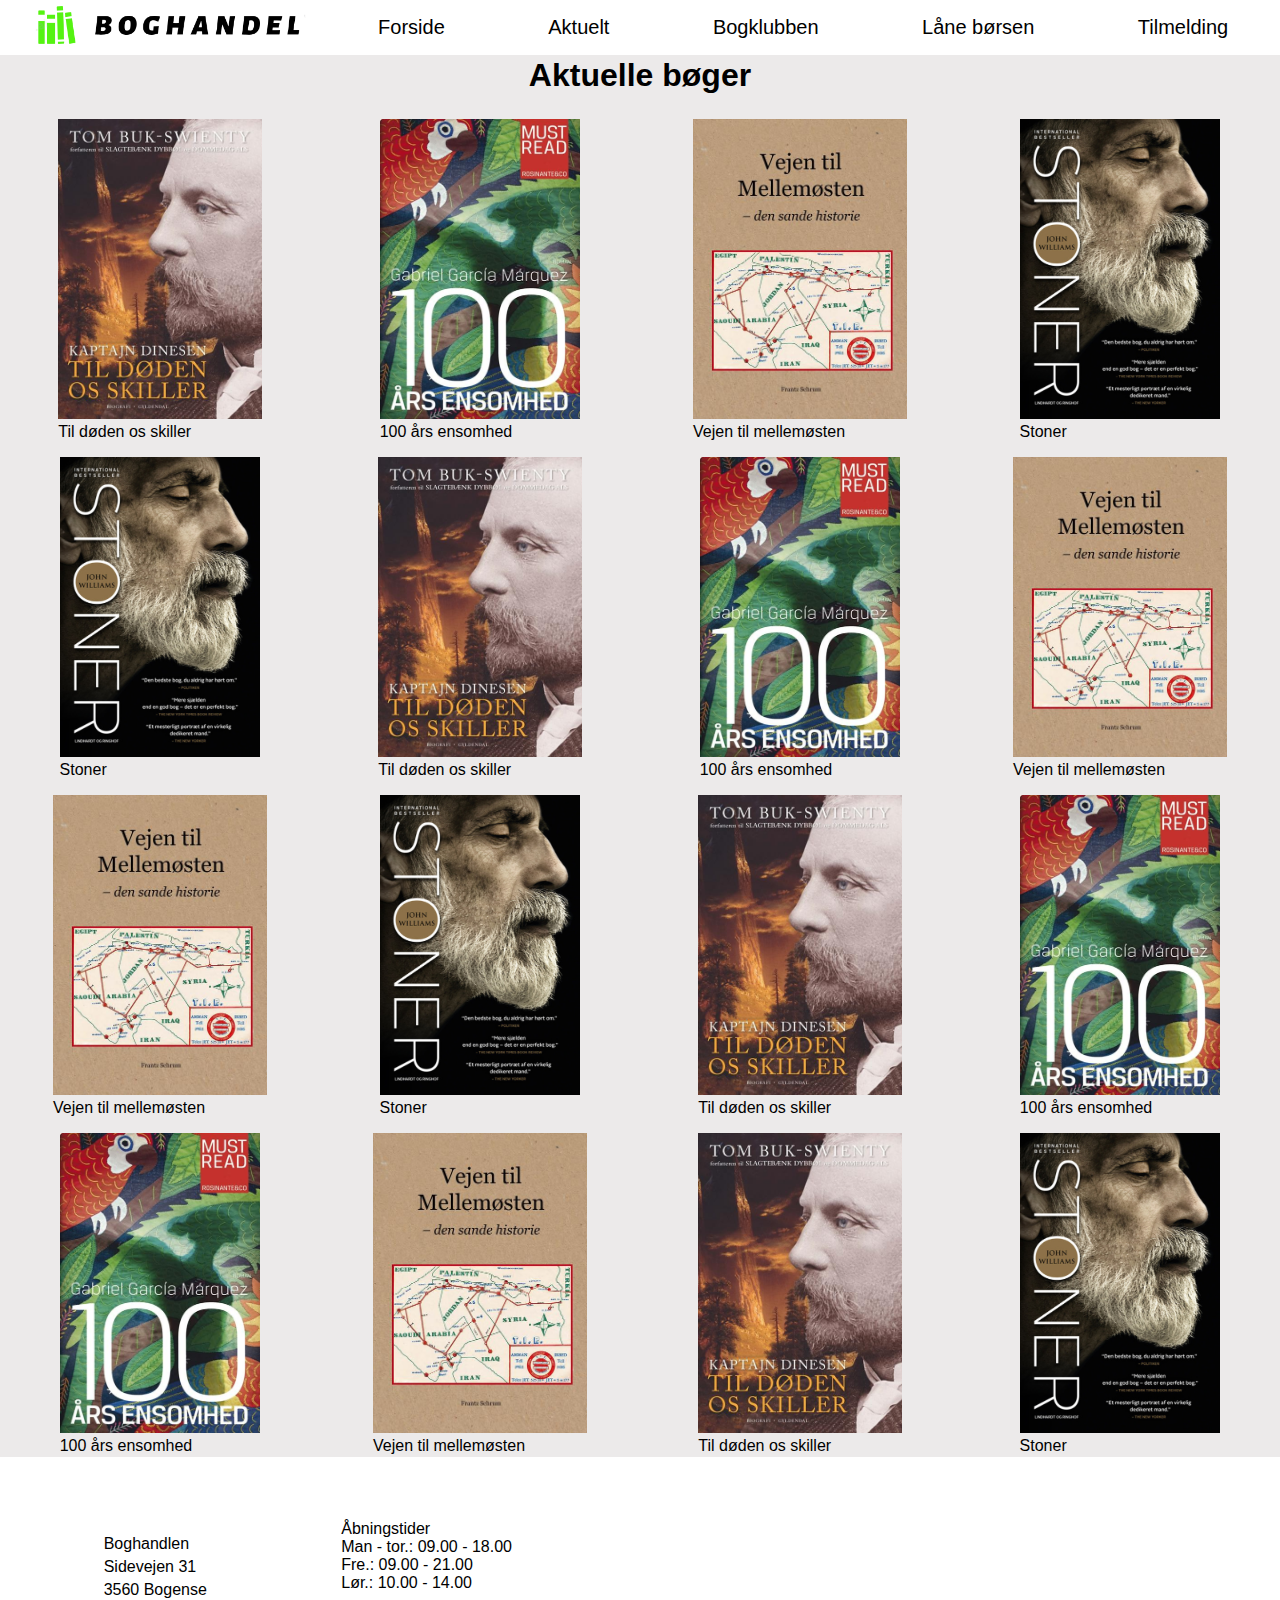
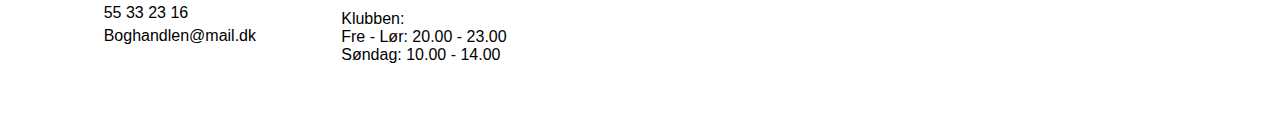
<file: aktuelt.html>
<!DOCTYPE html>
<html lang="da">
<head>
    <meta charset="UTF-8">
    <meta name="viewport" content="width=device-width, initial-scale=1.0">
    <link rel="stylesheet" href="Content/css/aktuelt.css">
    <link rel="stylesheet" href="Content/css/main.css">
    <title>Boghandlen</title>
</head>
<body>
    <!-- Menu med ul li ul li -->
    <nav>
        <input type="checkbox" id="checkbox1" />
  <label for="checkbox1">
<ul class="menu demo">
  <a href="/index.html"> <img id="logo-boghandel" src="/logo.png" alt="logo-boghandel"></a>
  <li><a href="/index.html">Forside</a></li>
  <li><a href="/aktuelt.html">Aktuelt</a></li>  
  <!-- dropdown menu med ul li -->
  <li><a href="/bogklubben.html">Bogklubben</a>
  <ul>
    <li><a href="#">Nyheder</a> </li>
    <li><a href="#">Arrangementer</a></li>
    <li><a href="/maanedens-bog.html">Månedens bog</a></li>
   <li><a href="#">Bog tips</a></li>
  </ul>
  </li> 
  </div>  
  </div>
  <li><a href="/laane-boersen.html">Låne børsen</a></li>  
  <li id="tilmelding"><a href="/tilmelding.html">Tilmelding</a></li>
</ul>
  <span class="toggle">☰</span>
  </label>
    </nav>
    <!-- Aktuelle bøger der er i boghandlen -->
    <h1 id="books-aktuel">Aktuelle bøger</h1>
    <!-- Alle er sat med figure og figcaption, så teksten kan være lige under billedet -->
    <main>
        <div class="container-books">
            <figure class="rowOne">
                <img id="book-new01" src="img/Book_New_01.jpg" alt="">
                <figcaption>Til døden os skiller</figcaption>
            </figure>
            <figure class="rowOne">
                <img id="book-new02" src="/img/Book_New_02.jpg" alt="">
                <figcaption>100 års ensomhed</figcaption>
            </figure>
            <figure class="rowOne">
                <img id="book-new03" src="/img/Book_New_03.jpg" alt="">
                <figcaption>Vejen til mellemøsten</figcaption>
            </figure>
            <figure class="rowOne">
                <img id="book-new04" src="/img/Book_New_04.jpg" alt="">
                <figcaption>Stoner</figcaption>
            </figure>
            <figure class="rowTwo">
              <img id="book-new04" src="/img/Book_New_04.jpg" alt="">
              <figcaption>Stoner</figcaption>
          </figure>
          <figure class="rowTwo">
            <img id="book-new01" src="img/Book_New_01.jpg" alt="">
            <figcaption>Til døden os skiller</figcaption>
        </figure>
        <figure class="rowTwo">
          <img id="book-new02" src="/img/Book_New_02.jpg" alt="">
          <figcaption>100 års ensomhed</figcaption>
      </figure>
      <figure class="rowTwo">
        <img id="book-new03" src="/img/Book_New_03.jpg" alt="">
        <figcaption>Vejen til mellemøsten</figcaption>
      </figure>
      <figure class="rowThree">
      <img id="book-new03" src="/img/Book_New_03.jpg" alt="">
      <figcaption>Vejen til mellemøsten</figcaption>
      </figure>
      <figure class="rowThree">
    <img id="book-new04" src="/img/Book_New_04.jpg" alt="">
    <figcaption>Stoner</figcaption>
    </figure>
    <figure class="rowThree">
      <img id="book-new01" src="img/Book_New_01.jpg" alt="">
      <figcaption>Til døden os skiller</figcaption>
  </figure>
  <figure class="rowThree">
    <img id="book-new02" src="/img/Book_New_02.jpg" alt="">
    <figcaption>100 års ensomhed</figcaption>
</figure>
<figure class="rowFour">
  <img id="book-new02" src="/img/Book_New_02.jpg" alt="">
  <figcaption>100 års ensomhed</figcaption>
</figure>
<figure class="rowFour">
  <img id="book-new03" src="/img/Book_New_03.jpg" alt="">
  <figcaption>Vejen til mellemøsten</figcaption>
  </figure>
<figure class="rowFour">
  <img id="book-new01" src="img/Book_New_01.jpg" alt="">
  <figcaption>Til døden os skiller</figcaption>
</figure>
<figure class="rowFour">
  <img id="book-new04" src="/img/Book_New_04.jpg" alt="">
  <figcaption>Stoner</figcaption>
</figure>
        </div>
    </main>

   <!-- Footer -->
   <footer class="footer">
    <div class="footadress"><p>Boghandlen</p><p>Sidevejen 31</p><p>3560 Bogense</p>
      <p>55 33 23 16</p><p>Boghandlen@mail.dk</p></div>
      <div class="text-aabningstider">
        Åbningstider<br/>
        Man - tor.:	09.00 - 18.00
        <br>
        Fre.:		09.00 - 21.00
        <br>
        Lør.:		10.00 - 14.00
        <br>
        <br>
        Klubben:
        <br>
        Fre - Lør:	20.00 - 23.00
        <br>
        Søndag:		10.00 - 14.00
      </div>
    <iframe class="frame" src="https://www.google.com/maps/embed?pb=!1m18!1m12!1m3!1d5131.608344408829!2d10.393397675886211!3d55.51325211552781!2m3!1f0!2f0!3f0!3m2!1i1024!2i768!4f13.1!3m3!1m2!1s0x464ce23edea7f155%3A0x9711b8fd7fcdd695!2sBog%20%26%20id%C3%A9%20Otterup!5e0!3m2!1sda!2sdk!4v1597827918911!5m2!1sda!2sdk" width="300" height="200" frameborder="0" style="border:0;" allowfullscreen="" aria-hidden="false" tabindex="0"></iframe>
    
  </footer>
</body>
</html>
</file>
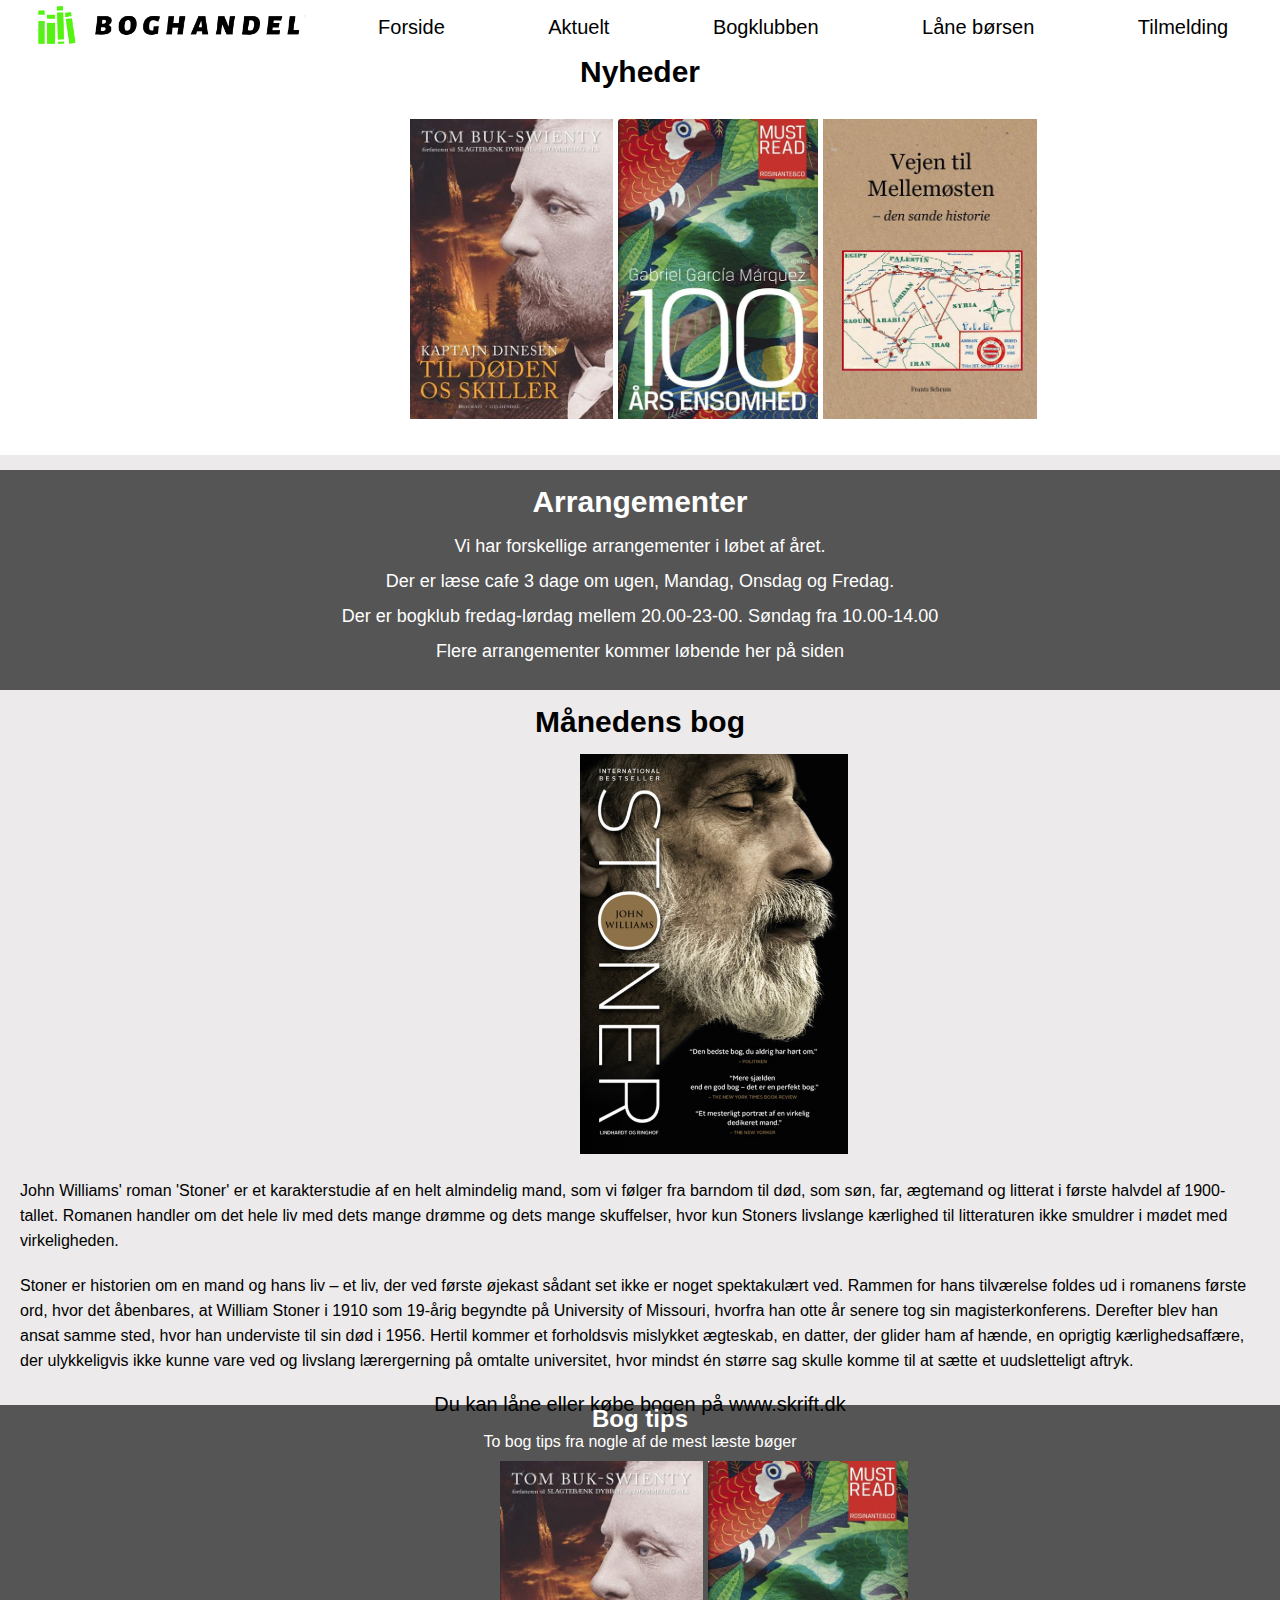
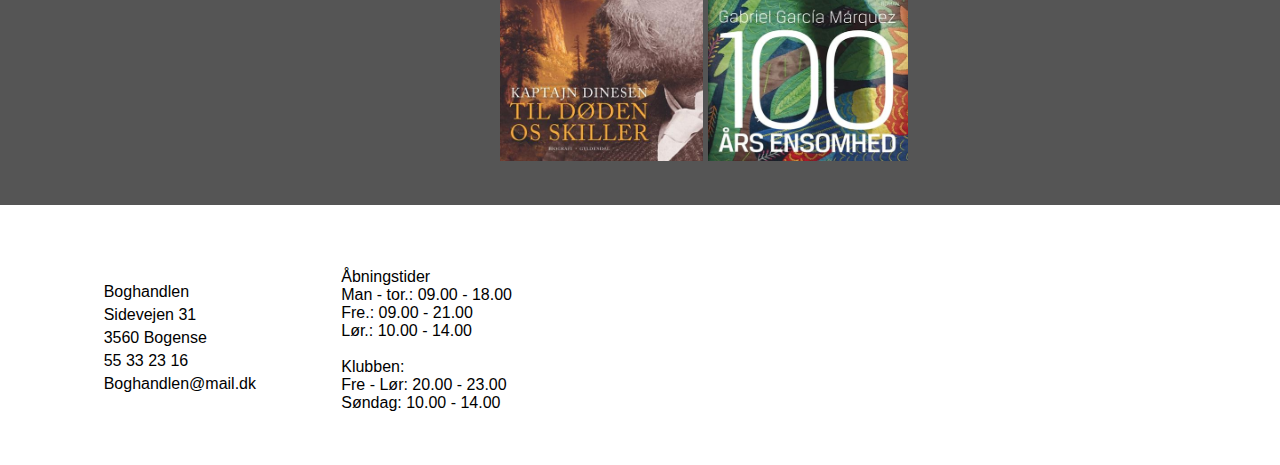
<file: bogklubben.html>
<!DOCTYPE html>
<html lang="da">
<head>
    <meta charset="UTF-8">
    <meta name="viewport" content="width=device-width, initial-scale=1.0">
    <title>Bogklubben</title>
    <link rel="stylesheet" href="Content/css/main.css">
</head>
<body>
  <!-- Menu -->
  <nav>
    <input type="checkbox" id="checkbox1" />
<label for="checkbox1">
<ul class="menu demo">
  <a href="/index.html"> <img id="logo-boghandel" src="/logo.png" alt="logo-boghandel"></a>
<li><a href="/index.html">Forside</a></li>
<li><a href="/aktuelt.html">Aktuelt</a></li>  
<li><a href="/bogklubben.html">Bogklubben</a>
<ul>
<li><a href="#news">Nyheder</a> </li>
<li><a href="#arrangementer-overskrift">Arrangementer</a></li>
<li><a href="#maanedens-bog-overskrift">Månedens bog</a></li>
<li><a href="#bog-tips-overskrift">Bog tips</a></li>
</ul>
</li> 
<li><a href="/laane-boersen.html">Låne børsen</a></li>  
<li id="tilmelding"><a href="/tilmelding.html">Tilmelding</a></li>
</ul>
<span class="toggle">☰</span>
</label>
</nav>

<!-- section med nyheder -->
<section class="nyheder">
  <h1 id="news">Nyheder</h1>
  <div class="img-gallery">
  <img id="book1" src="/img/Book_New_01.jpg" alt="Til døden os skiller">
  <img id="book2" src="/img/Book_New_02.jpg" alt="100 års ensomhed">
  <img id="book3" src="/img/Book_New_03.jpg" alt="Vejen til mellemøsten- den sande historie">
</div>
</section>

<!-- Section med hvilke arrangemnter der er -->
<section class="Arrangementer">
  <h2 id="arrangementer-overskrift">Arrangementer</h2>
    <p id="tekst-arrangementer">Vi har forskellige arrangementer i løbet af året. <br> Der er læse cafe 3 dage om ugen, Mandag, Onsdag og Fredag. <br> Der er bogklub fredag-lørdag mellem 20.00-23-00. Søndag fra 10.00-14.00 <br> Flere arrangementer kommer løbende her på siden</p>
</section>

<!-- Section med maanedens bog -->
<section class="Maanedens-bog">
<h2 id="maanedens-bog-overskrift">Månedens bog</h3>
<img id="stoner-book" src="/img/Book_New_04.jpg" alt="">
<p id="text-stoner">John Williams' roman 'Stoner' er et karakterstudie af en helt almindelig mand, som vi følger fra barndom til død, som søn, far, ægtemand og litterat i første halvdel af 1900-tallet. Romanen handler om det hele liv med dets mange drømme og dets mange skuffelser, hvor kun Stoners livslange kærlighed til litteraturen ikke smuldrer i mødet med virkeligheden.</p>
<p id="stoner-text">Stoner er historien om en mand og hans liv – et liv, der ved første øjekast sådant set ikke er noget spektakulært ved. Rammen for hans tilværelse foldes ud i romanens første ord, hvor det åbenbares, at William Stoner i 1910 som 19-årig begyndte på University of Missouri, hvorfra han otte år senere tog sin magisterkonferens. Derefter blev han ansat samme sted, hvor han underviste til sin død i 1956. Hertil kommer et forholdsvis mislykket ægteskab, en datter, der glider ham af hænde, en oprigtig kærlighedsaffære, der ulykkeligvis ikke kunne vare ved og livslang lærergerning på omtalte universitet, hvor mindst én større sag skulle komme til at sætte et uudsletteligt aftryk.</p>
<p id="text2-book4">Du kan låne eller købe bogen på www.skrift.dk </p>
</section>

<!-- Section med bog-tips -->
<section class="bog-tips">
<h2 id="bog-tips-overskrift">Bog tips</h2>
<p id="tips-text">To bog tips fra nogle af de mest læste bøger</p>
<div class="bog-tips-img">
  <img id="new-01" src="/img/Book_New_01.jpg" alt="">
  <img id="new-02" src="/img/Book_New_02.jpg" alt="">
</div>
</section>
    
<!-- Footer -->
<footer class="footer">
  <div class="footadress"><p>Boghandlen</p><p>Sidevejen 31</p><p>3560 Bogense</p>
    <p>55 33 23 16</p><p>Boghandlen@mail.dk</p></div>
    <div class="text-aabningstider">
      Åbningstider<br/>
      Man - tor.:	09.00 - 18.00
      <br>
      Fre.:		09.00 - 21.00
      <br>
      Lør.:		10.00 - 14.00
      <br>
      <br>
      Klubben:
      <br>
      Fre - Lør:	20.00 - 23.00
      <br>
      Søndag:		10.00 - 14.00
    </div>
  <iframe class="frame" src="https://www.google.com/maps/embed?pb=!1m18!1m12!1m3!1d5131.608344408829!2d10.393397675886211!3d55.51325211552781!2m3!1f0!2f0!3f0!3m2!1i1024!2i768!4f13.1!3m3!1m2!1s0x464ce23edea7f155%3A0x9711b8fd7fcdd695!2sBog%20%26%20id%C3%A9%20Otterup!5e0!3m2!1sda!2sdk!4v1597827918911!5m2!1sda!2sdk" width="300" height="200" frameborder="0" style="border:0;" allowfullscreen="" aria-hidden="false" tabindex="0"></iframe>
  
</footer>
</body>
</html>
</file>
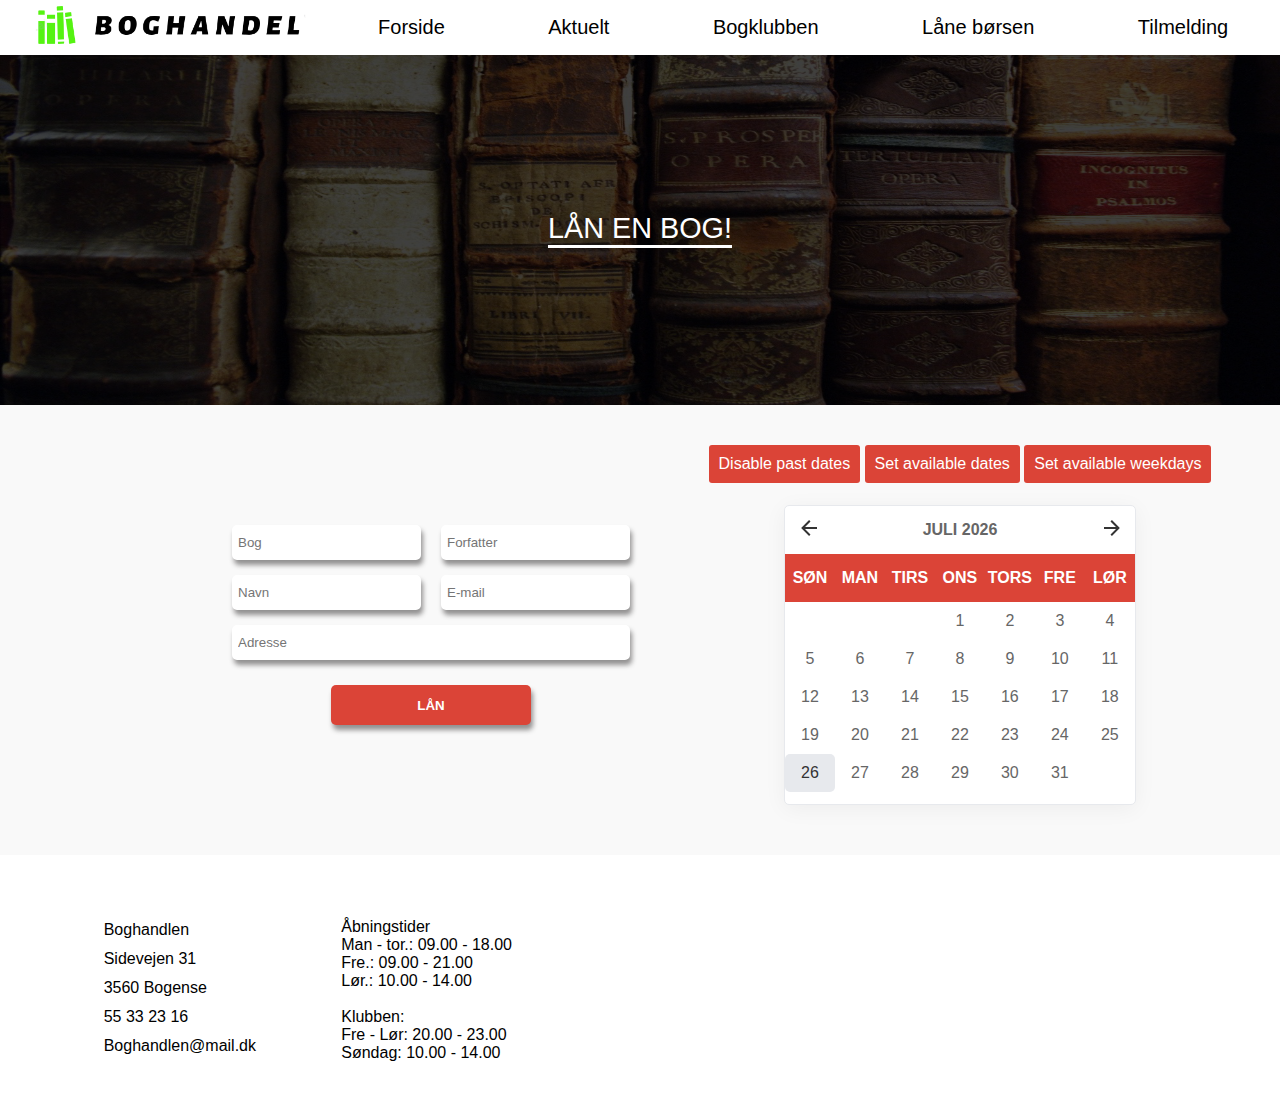
<file: laane-boersen.html>
<!DOCTYPE html>
<html lang="da">
<head>
    <meta charset="UTF-8">
    <meta name="viewport" content="width=device-width, initial-scale=1.0">
    <title>Låne børsen</title>
    <link rel="stylesheet" href="Content/css/main.css">
    <link rel="stylesheet" href="/Content/css/laaneboersen.css">
    <link rel="stylesheet" href="/Content/css/style.css">
    <link rel="stylesheet" href="/Content/css/main-calander.css">
</head>
<body>
  <nav>
    <input type="checkbox" id="checkbox1" />
<label for="checkbox1">
<ul class="menu demo">
  <a href="/index.html"> <img id="logo-boghandel" src="/logo.png" alt="logo-boghandel"></a>
<li><a href="/index.html">Forside</a></li>
<li><a href="/aktuelt.html">Aktuelt</a></li>  
<li><a href="/bogklubben.html">Bogklubben</a>
  <ul>
  <li><a href="#news">Nyheder</a> </li>
  <li><a href="#arrangementer-overskrift">Arrangementer</a></li>
  <li><a href="#maanedens-bog-overskrift">Månedens bog</a></li>
  <li><a href="#bog-tips-overskrift">Bog tips</a></li>
  </ul>
  </li> 
<li><a href="/laane-boersen.html">Låne børsen</a></li>  
<li id="tilmelding"><a href="/tilmelding.html">Tilmelding</a></li>
</ul>
<span class="toggle">☰</span>
</label>
</nav>
<!-- Hero billede med tekst overlay -->
<header>
  <img src="/img/BooksInnit.jpeg" alt="Bøger">
  <div class="herotext">LÅN EN BOG!</div>
</header>
<!-- Låneformular til udlån af bøger -->
    <div class="loanform">
      <form id="msgform">
        <input type="text" placeholder="Bog" name="txtBook" class="loanfield" id="txtBook" />
        <input type="text" placeholder="Forfatter" name="txtWriter" class="loanfield" id="txtWriter" />
        <input type="text" placeholder="Navn" name="txtName" class="loanfield" id="txtName" />
        <input type="text" placeholder="E-mail" name="txtEmail" class="loanfield" id="txtEmail" />
        <input type="text" placeholder="Adresse" name="txtAdress" class="loanfield" id="txtAdress" />
        <input type="button" onclick="location.href='/lb_underside.html';" value="LÅN" id="loan" class="btn btn-success" />
      </form>
    
      <!-- Kalender til valg af periode for udlån af bøger -->
    <div class="area-buttons">
      <button class="info" name="pastDates">Disable past dates</button>
      <button class="info" name="availableDates">Set available dates</button>
      <button class="info" name="availableWeekDays">Set available weekdays</button>
  </div>

   <div id="myCalendar" class="vanilla-calendar"></div>
  </div>
  
    <!-- footer -->
    <footer class="footer">
      <div class="footadress"><p>Boghandlen</p><p>Sidevejen 31</p><p>3560 Bogense</p>
        <p>55 33 23 16</p><p>Boghandlen@mail.dk</p></div>
        <div class="text-aabningstider">
          Åbningstider<br/>
          Man - tor.:	09.00 - 18.00
          <br>
          Fre.:		09.00 - 21.00
          <br>
          Lør.:		10.00 - 14.00
          <br>
          <br>
          Klubben:
          <br>
          Fre - Lør:	20.00 - 23.00
          <br>
          Søndag:		10.00 - 14.00
        </div>
      <iframe class="frame" src="https://www.google.com/maps/embed?pb=!1m18!1m12!1m3!1d5131.608344408829!2d10.393397675886211!3d55.51325211552781!2m3!1f0!2f0!3f0!3m2!1i1024!2i768!4f13.1!3m3!1m2!1s0x464ce23edea7f155%3A0x9711b8fd7fcdd695!2sBog%20%26%20id%C3%A9%20Otterup!5e0!3m2!1sda!2sdk!4v1597827918911!5m2!1sda!2sdk" width="300" height="200" frameborder="0" style="border:0;" allowfullscreen="" aria-hidden="false" tabindex="0"></iframe>
      
    </footer>
    <script src="/Content/js/laaneboersen.js"></script>
    <script src="/Content/js/app.js"></script> 
</body>
</html>
</file>
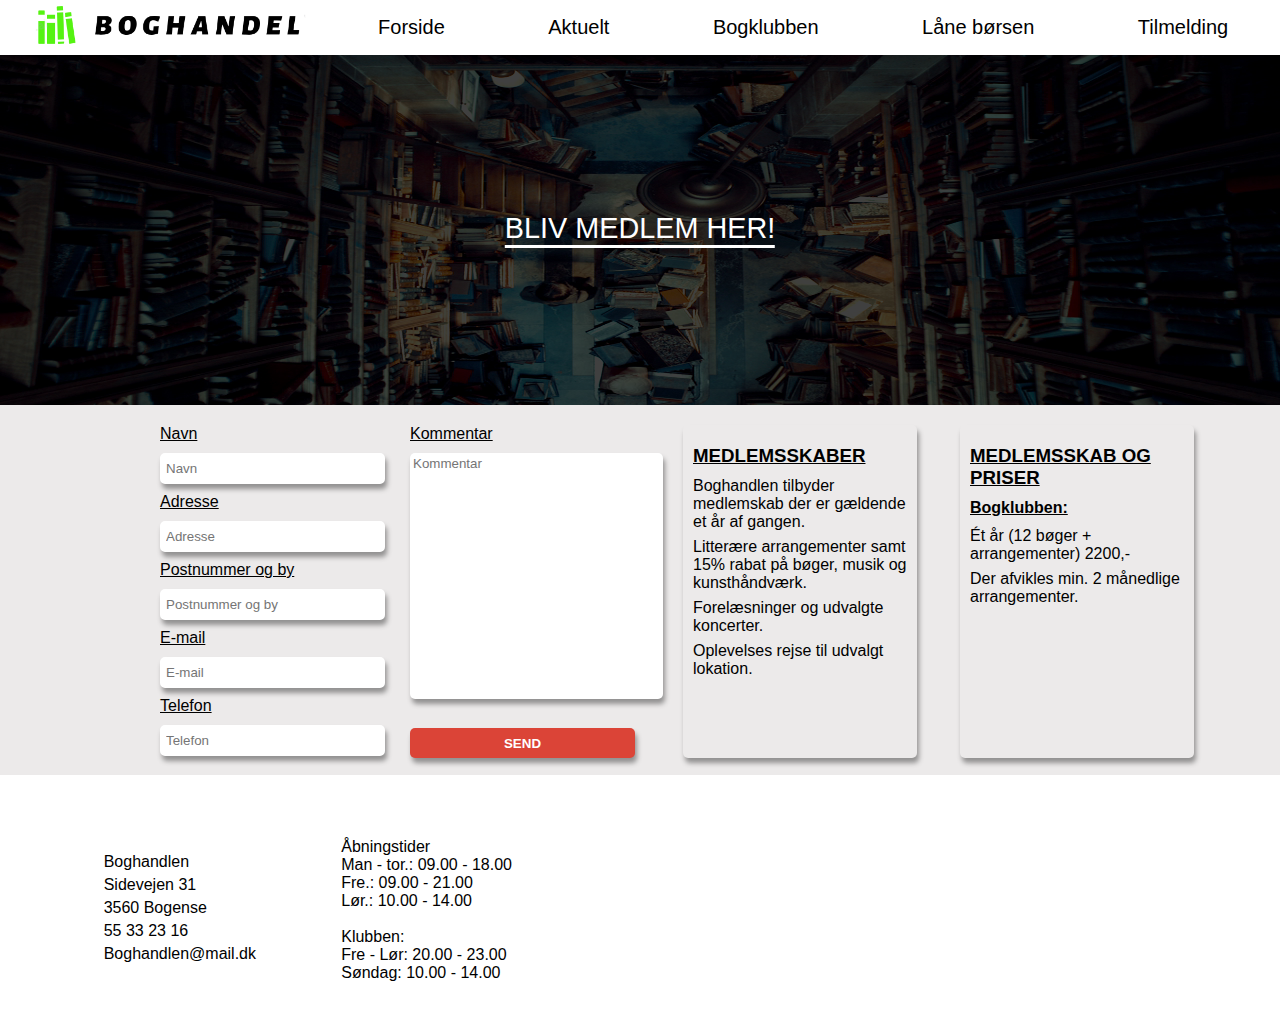
<file: tilmelding.html>
<!DOCTYPE html>
<html lang="en">
<head>
    <meta charset="UTF-8">
    <meta name="viewport" content="width=device-width, initial-scale=1.0">
    <title>Tilmelding</title>
    <link rel="stylesheet" href="Content/css/main.css">
    <link rel="stylesheet" href="/Content/css/tilmelding.css">
</head>
<body>
     <!-- Menu -->
     <nav>
        <input type="checkbox" id="checkbox1" />
  <label for="checkbox1">
<ul class="menu demo">
  <a href="/index.html"> <img id="logo-boghandel" src="/logo.png" alt="logo-boghandel"></a>
  <li><a href="/index.html">Forside</a></li>
  <li><a href="/aktuelt.html">Aktuelt</a></li>  
  <li><a href="/bogklubben.html">Bogklubben</a>
    <ul>
    <li><a href="#news">Nyheder</a> </li>
    <li><a href="#arrangementer-overskrift">Arrangementer</a></li>
    <li><a href="#maanedens-bog-overskrift">Månedens bog</a></li>
    <li><a href="#bog-tips-overskrift">Bog tips</a></li>
    </ul>
    </li> 
  <li><a href="/laane-boersen.html">Låne børsen</a></li>  
  <li id="tilmelding"><a href="/tilmelding.html">Tilmelding</a></li>
</ul>
  <span class="toggle">☰</span>
  </label>
    </nav>
    <header>
      <img src="/img/Hugo Movie Stills Bookstore 6 - Top View.png" alt="Boghandel-fuglekig">
      <div class="herotext">BLIV MEDLEM HER!</div>
    </header>
    <div class="joinpage">

    <!-- Tilmeldingsformular -->
    <div class="joinform">

        <form class="msgform" id="msgform">
          <div class="colone">
          <label for="txtName" class="joinlabel">Navn</label> <br/>
          <input type="text" placeholder="Navn" name="txtName" class="joinfield" id="txtName"/> <br/>
          <label for="txtAdress" class="joinlabel">Adresse</label> <br/>
          <input type="text" placeholder="Adresse" name="txtAdress" class="joinfield" id="txtAdress"/> <br/> 
          <label for="txtCity" class="joinlabel">Postnummer og by</label> <br/>
          <input type="text" placeholder="Postnummer og by" name="txtCity" class="joinfield" id="txtCity"/> <br/>
          <label for="txtEmail" class="joinlabel">E-mail</label> <br/>
          <input type="text" placeholder="E-mail" name="txtEmail" class="joinfield" id="txtEmail"/> <br/>
          <label for="txtPhone" class="joinlabel">Telefon</label> <br/>
          <input type="text" placeholder="Telefon" name="txtPhone" class="joinfield" id="txtPhone"/></div> <div class="coltwo">
          <label for="txtMessage" class="joinlabel">Kommentar</label> <br/>
          <textarea name="txtMessage" cols="29" rows="16" placeholder="Kommentar" id="txtMessage"></textarea> <br/>
          <button type="button" id="send" class="btn btn-success">SEND</button></div>
      </form>
      </div>
      <!-- Information om tilmelding -->
      <div class="joindiv">
        <h3 class="joinhead">MEDLEMSSKABER</h3>
        <p class="joininfo">Boghandlen tilbyder medlemskab der er gældende et år af gangen.</p>
        <p class="joininfo">Litterære arrangementer samt 15% rabat på bøger, musik og kunsthåndværk.</p>
        <p class="joininfo">Forelæsninger og udvalgte koncerter.</p>
        <p class="joininfo">Oplevelses rejse til udvalgt lokation.</p></div>
        <div class="costdiv">
        <h3 class="joinhead">MEDLEMSSKAB OG PRISER</h3>
        
            <h4 class="joinhead">Bogklubben:</h4>
        <p class="joininfo">Ét år (12 bøger + arrangementer)    2200,-
        </p>
        <p class="joininfo">Der afvikles min. 2 månedlige arrangementer.</p>
    </div>
    </div>
    <!-- Footer -->
    <footer class="footer">
        <div class="footadress"><p>Boghandlen</p><p>Sidevejen 31</p><p>3560 Bogense</p>
          <p>55 33 23 16</p><p>Boghandlen@mail.dk</p></div>
          <div class="text-aabningstider">
            Åbningstider<br/>
            Man - tor.:	09.00 - 18.00
            <br/>
            Fre.:		09.00 - 21.00
            <br/>
            Lør.:		10.00 - 14.00
            <br/>
            <br/>
            Klubben:
            <br/>
            Fre - Lør:	20.00 - 23.00
            <br/>
            Søndag:		10.00 - 14.00
          </div>
        <iframe class="frame" src="https://www.google.com/maps/embed?pb=!1m18!1m12!1m3!1d5131.608344408829!2d10.393397675886211!3d55.51325211552781!2m3!1f0!2f0!3f0!3m2!1i1024!2i768!4f13.1!3m3!1m2!1s0x464ce23edea7f155%3A0x9711b8fd7fcdd695!2sBog%20%26%20id%C3%A9%20Otterup!5e0!3m2!1sda!2sdk!4v1597827918911!5m2!1sda!2sdk" width="300" height="200" frameborder="0" style="border:0;" allowfullscreen="" aria-hidden="false" tabindex="0"></iframe>
        
      </footer>

          <script src="/Content/js/tilmelding.js"></script>
</body>
</html>
</file>
<file: Content/css/aktuelt.css>
@charset "UTF-8";
/* Er lavet med grid med 4xauto så der er 4 på hver linje med lige med mellemrum */
.container-books {
  display: -ms-grid;
  display: grid;
  -ms-grid-columns: auto auto auto auto;
      grid-template-columns: auto auto auto auto;
  justify-items: center;
  margin-bottom: 2px;
  grid-row-gap: 1em;
}

/* her er overskriften*/
#books-aktuel {
  display: -ms-grid;
  display: grid;
  -webkit-box-pack: center;
      -ms-flex-pack: center;
          justify-content: center;
  margin: 2px;
  margin-bottom: 25px;
}

/* her er højden på de 4 forskellige billeder på 300px */
#book-new01 {
  height: 300px;
}

#book-new02 {
  height: 300px;
}

#book-new03 {
  height: 300px;
}

#book-new04 {
  height: 300px;
}

/* på mobildevice kommer billederne ned så er kun vises 2 billedere hver linje */
@media screen and (max-width: 550px) {
  .container-books {
    -ms-grid-columns: auto auto;
        grid-template-columns: auto auto;
  }
}
/*# sourceMappingURL=aktuelt.css.map */
</file>
<file: Content/css/main.css>
@charset "UTF-8";
* {
  margin: 0;
  padding: 0;
  font-family: sans-serif;
}

body {
  background-color: #eceaea;
}

#logo-boghandel {
  height: 60px;
}

nav {
  position: -webkit-sticky;
  position: sticky;
  top: 0;
  color: white;
  font-size: 20px;
  z-index: 1;
}

/*Dropdown menu*/
ul {
  background-color: #fff;
  list-style: none;
  margin: 0;
  padding-left: 0;
}

li {
  color: #000;
  background-color: #fff;
  display: block;
  padding: 1rem;
  position: relative;
  text-decoration: none;
  -webkit-transition-duration: 0.5s;
          transition-duration: 0.5s;
}

li a {
  color: #000;
}

li:hover {
  background-color: #eceaea;
  cursor: pointer;
}

ul li ul {
  background-color: #eceaea;
  visibility: hidden;
  opacity: 0;
  min-width: 5rem;
  position: absolute;
  -webkit-transition: all 0.5s ease;
  transition: all 0.5s ease;
  margin-top: 1rem;
  left: 0;
  display: none;
}

ul li:hover > ul,
ul li ul:hover {
  visibility: visible;
  opacity: 1;
  display: block;
}

ul li ul li {
  clear: both;
  width: 100%;
}

#checkbox1,
.toogle {
  display: none;
}

.menu {
  padding: 0;
  margin: 0;
  max-width: auto;
  height: 55px;
  display: -webkit-box;
  display: -ms-flexbox;
  display: flex;
  -webkit-box-orient: horizontal;
  -webkit-box-direction: normal;
  -ms-flex-direction: row;
  flex-direction: row;
  -ms-flex-pack: distribute;
  justify-content: space-around;
  -webkit-box-align: center;
  -ms-flex-align: center;
  align-items: center;
  list-style-type: none;
}

.menu li a {
  text-decoration: none;
  -ms-flex-item-align: center;
  -ms-grid-row-align: center;
  align-self: center;
  border-radius: 5px;
  font-size: 20px;
  padding: 10px 15px;
}

nav span {
  display: none;
}

@media screen and (max-width: 600px) {
  .menu li a {
    font-size: 13px;
  }
}

@media screen and (max-width: 550px) {
  #logo-boghandel {
    height: 50px;
  }
  .toggle {
    position: absolute;
    right: 5%;
    top: 1%;
    z-index: 2;
    -webkit-transform: translate(-5%, -50%);
            transform: translate(-5%, -50%);
    text-align: right;
    clear: both;
    display: block;
    font-size: 14px;
    line-height: 50px;
    cursor: pointer;
    height: 3px;
    width: 30px;
    margin: 5px;
    font-size: 20px;
    color: #fff;
    background: #fff;
    -webkit-transition: all .1s linear;
    transition: all .1s linear;
  }
  .toggle:hover {
    background: #000 70, 8, 8, 0.945;
  }
  .toggle:active {
    color: black !important;
  }
  .toggle:focus {
    color: black !important;
  }
  #checkbox1:checked + label .demo li {
    opacity: 1;
    visibility: visible;
    -webkit-transition: all .7s linear;
    transition: all .7s linear;
  }
  #checkbox1:checked + label .demo {
    height: 300px;
  }
  .menu {
    border-radius: 0px;
    border-top-left-radius: 5px;
    border-top-right-radius: 5px;
    display: -webkit-box;
    display: -ms-flexbox;
    display: flex;
    -webkit-box-orient: vertical;
    -webkit-box-direction: normal;
    -ms-flex-direction: column;
    flex-direction: column;
    -ms-flex-pack: distribute;
    justify-content: space-around;
    -webkit-box-align: center;
    -ms-flex-align: center;
    align-items: center;
    height: 0px;
    -webkit-transition: height .3s linear;
    transition: height .3s linear;
  }
  .menu li {
    display: -webkit-box;
    display: -ms-flexbox;
    display: flex;
    /* magic */
    -ms-flex-item-align: center;
    align-self: center;
    width: 95%;
    opacity: 0;
    visibility: hidden;
    background-color: black;
    color: #fff;
  }
  .menu li a {
    width: 95%;
    text-align: center;
    -ms-flex-item-align: center;
    -ms-grid-row-align: center;
    align-self: center;
    -ms-flex-line-pack: center;
    align-content: center;
    color: #fff;
  }
}

.demo {
  background: #fff;
}

.demo .toggle li a {
  color: #000 !important;
}

.demo li a:hover {
  background: #eceaea;
}

.dropbtn {
  background-color: #000;
  color: #fff;
  padding: 16px;
  font-size: 16px;
  border: none;
}

.dropdown {
  position: relative;
  display: inline-block;
}

.dropdown-content {
  display: none;
  position: absolute;
  background-color: #000;
  min-width: 160px;
  -webkit-box-shadow: 0px 8px 16px 0px #000;
          box-shadow: 0px 8px 16px 0px #000;
  z-index: 1;
}

.dropdown-content a {
  color: #000;
  padding: 12px 16px;
  text-decoration: none;
  display: block;
}

/*video*/
.text-video {
  position: absolute;
  width: 30%;
  margin: auto;
  left: 5%;
  top: 13%;
  padding: 2%;
  color: #fff;
  font-size: 20px;
  line-height: 30px;
  background-color: rgba(0, 0, 0, 0.507);
  /* den sorte boks i teksten med en opacity*/
}

.hero-video {
  width: 100%;
  /* så videoen fylder 100% */
}

.slideshow {
  display: -webkit-box;
  display: -ms-flexbox;
  display: flex;
  -webkit-box-pack: center;
      -ms-flex-pack: center;
          justify-content: center;
}

.slideshow video {
  width: 100%;
}

@media screen and (max-width: 550px) {
  .text-video {
    position: static;
    width: 96%;
    font-size: 14px;
    background-color: #555;
  }
}

/*Nyheder*/
.nyheder {
  height: 400px;
  background-color: #fff;
}

#news {
  font-size: 30px;
  font-weight: bold;
  text-align: center;
  margin-bottom: 30px;
  color: #000;
}

.img-gallery {
  display: inline;
  padding-left: 410px;
}

#book1 {
  height: 300px;
}

#book2 {
  height: 300px;
}

#book3 {
  height: 300px;
}

.bog-titel {
  font-size: 20px;
}

@media screen and (max-width: 550px) {
  #news {
    text-align: center;
    padding-top: 10px;
  }
  .img-gallery {
    display: -ms-grid;
    display: grid;
    grid-row: auto auto;
    padding: 5px;
    padding-left: 150px;
  }
  .nyheder {
    height: 1000px;
  }
}

/*Arrangementer*/
.Arrangementer {
  margin-top: 15px;
  height: 220px;
  background-color: #555;
}

#arrangementer-overskrift {
  color: #fff;
  text-align: center;
  font-size: 30px;
  padding-top: 15px;
}

#tekst-arrangementer {
  color: #fff;
  text-align: center;
  margin: 10px;
  font-size: 18px;
  line-height: 35px;
}

@media screen and (max-width: 550px) {
  .Arrangementer {
    height: 300px;
  }
}

/*Månedens bog på bogklubben side*/
#text2-book4 {
  text-align: center;
  font-size: 20px;
}

#text-stoner {
  margin: 20px;
  line-height: 25px;
}

#stoner-text {
  margin: 20px;
  line-height: 25px;
}

@media screen and (max-width: 550px) {
  #text-book4 {
    text-align: center;
    margin-top: 5px;
    font-size: 18px;
  }
  #text2-book4 {
    text-align: center;
    font-size: 20px;
  }
  #text-stoner {
    line-height: 30px;
  }
  #stoner-text {
    line-height: 30px;
  }
}

.Maanedens-bog {
  height: 700px;
}

#maanedens-bog-overskrift {
  text-align: center;
  margin: 15px;
  font-size: 30px;
}

#stoner-book {
  height: 400px;
  padding-left: 580px;
}

@media screen and (max-width: 550px) {
  .Maanedens-bog {
    height: 1100px;
  }
  #stoner-book {
    padding-left: 110px;
  }
}

/*Bog-tips*/
.bog-tips {
  height: 400px;
  background-color: #555;
}

#bog-tips-overskrift {
  color: #fff;
  text-align: center;
}

.bog-tips-img {
  display: inline;
  padding-left: 500px;
}

#new-01 {
  height: 300px;
  margin-top: 10px;
}

#new-02 {
  height: 300px;
}

#tips-text {
  color: #fff;
  text-align: center;
}

/*bog tips responsiv*/
@media screen and (max-width: 550px) {
  #bog-tips-overskrift {
    text-align: center;
  }
  #tips-text {
    text-align: center;
    color: #fff;
    margin: 5px;
  }
  .bog-tips-img {
    display: inline;
    padding-left: 50px;
  }
}

/* Footer */
.footer {
  width: 100%;
  height: 260px;
  background-color: #fff;
  font-family: sans-serif;
  display: -ms-grid;
  display: grid;
  -ms-grid-columns: 20% 20% 60%;
      grid-template-columns: 20% 20% 60%;
  -ms-grid-rows: 260px;
      grid-template-rows: 260px;
  color: #000;
}

.footadress {
  -ms-grid-column: 1;
      grid-column-start: 1;
  -ms-grid-row: 1;
      grid-row-start: 1;
  -ms-grid-row-span: 3;
      grid-row-end: span 3;
  padding-top: 10px;
  -ms-flex-item-align: center;
      -ms-grid-row-align: center;
      align-self: center;
  -ms-grid-column-align: end;
      justify-self: end;
}

.text-aabningstider {
  -ms-grid-column: 2;
      grid-column-start: 2;
  -ms-grid-row: 1;
      grid-row-start: 1;
  -ms-grid-row-span: 3;
      grid-row-end: span 3;
  -ms-flex-item-align: center;
      -ms-grid-row-align: center;
      align-self: center;
  -ms-grid-column-align: end;
      justify-self: end;
  padding-top: 10px;
}

.frame {
  padding: 15px;
  -ms-grid-column: 3;
      grid-column-start: 3;
  -ms-grid-row: 1;
      grid-row-start: 1;
  -ms-grid-row-span: 3;
      grid-row-end: span 3;
  -ms-grid-column-align: end;
      justify-self: end;
  -ms-flex-item-align: center;
      -ms-grid-row-align: center;
      align-self: center;
  width: 75%;
}

.footer p {
  margin-bottom: 5px;
}

@media only screen and (max-width: 550px) {
  .footer {
    font-size: 14px;
    -ms-grid-columns: 30% 30% 40%;
        grid-template-columns: 30% 30% 40%;
  }
  .frame {
    max-width: 80%;
    -ms-grid-column-align: end;
        justify-self: end;
  }
  .footcontact {
    max-width: 30%;
  }
}
/*# sourceMappingURL=main.css.map */
</file>
<file: Content/css/laaneboersen.css>
header {
  position: relative;
  color: white;
}

header img {
  height: 350px;
  width: 100%;
  -webkit-filter: brightness(25%);
          filter: brightness(25%);
  margin-left: auto;
  margin-right: auto;
  display: block;
  margin-bottom: 20px;
}

.herotext {
  position: absolute;
  top: 50%;
  left: 50%;
  -webkit-transform: translate(-50%, -50%);
          transform: translate(-50%, -50%);
  font-size: 180%;
  border-bottom: solid;
}

.loanform {
  display: -ms-grid;
  display: grid;
  -ms-grid-columns: 50% 50%;
      grid-template-columns: 50% 50%;
  -ms-grid-rows: 80px 300px 50px;
      grid-template-rows: 80px 300px 50px;
}

form {
  -ms-grid-column: 1;
      grid-column-start: 1;
  -ms-grid-row: 1;
      grid-row-start: 1;
  grid-row-end: 3;
  -ms-grid-column-align: end;
      justify-self: end;
  -ms-grid-row-align: center;
      align-self: center;
  display: -ms-grid;
  display: grid;
  -ms-grid-columns: 50% 50%;
      grid-template-columns: 50% 50%;
  -ms-grid-rows: 50px 50px 50px 50px;
      grid-template-rows: 50px 50px 50px 50px;
}

form input {
  border: solid white;
  margin: 10px;
  height: 23px;
  border-radius: 5px;
  padding: 3px;
  -webkit-box-shadow: 2px 5px 5px #929191;
          box-shadow: 2px 5px 5px #929191;
}

#txtBook {
  -ms-grid-column: 1;
      grid-column-start: 1;
  -ms-grid-row: 1;
      grid-row-start: 1;
}

#txtName {
  -ms-grid-column: 1;
      grid-column-start: 1;
  -ms-grid-row: 2;
      grid-row-start: 2;
}

#txtWriter {
  -ms-grid-row: 1;
      grid-row-start: 1;
  -ms-grid-column: 2;
      grid-column-start: 2;
}

#txtEmail {
  -ms-grid-column: 2;
      grid-column-start: 2;
  -ms-grid-row: 2;
      grid-row-start: 2;
}

#txtAdress {
  -ms-grid-column: 1;
      grid-column-start: 1;
  grid-column-end: 3;
  -ms-grid-row: 3;
      grid-row-start: 3;
}

#loan {
  -ms-grid-column: 1;
      grid-column-start: 1;
  grid-column-end: 3;
  -ms-grid-row: 4;
      grid-row-start: 4;
}

.btn {
  background-color: #DB4437;
  border: none;
  border-radius: 5px;
  margin-top: 20px;
  color: #fff;
  font-weight: bold;
  height: 40px;
  width: 200px;
  -ms-grid-column-align: center;
      justify-self: center;
  -webkit-box-shadow: 2px 5px 5px #929191;
          box-shadow: 2px 5px 5px #929191;
}

.btn:hover {
  background-color: #DB4437;
  color: rgba(70, 8, 8, 0.945);
}

.area-buttons {
  -ms-grid-column: 2;
      grid-column-start: 2;
  -ms-grid-row: 1;
      grid-row-start: 1;
  -ms-grid-column-align: center;
      justify-self: center;
}

.vanilla-calendar {
  -ms-grid-column: 2;
      grid-column-start: 2;
  -ms-grid-row: 2;
      grid-row-start: 2;
  grid-row-end: 3;
  -ms-grid-column-align: start;
      justify-self: start;
}

@media only screen and (max-width: 550px) {
  .btn {
    height: 30px;
    width: 100px;
  }
  .loanform {
    display: -ms-grid;
    display: grid;
    -ms-grid-rows: 180px 300px 30px;
        grid-template-rows: 180px 300px 30px;
    -ms-grid-columns: 40% 60%;
        grid-template-columns: 40% 60%;
  }
  form {
    -ms-grid-row: 2;
        grid-row-start: 2;
    -ms-grid-column-align: center;
        justify-self: center;
    -ms-grid-row-align: start;
        align-self: start;
    display: -ms-grid;
    display: grid;
    -ms-grid-columns: 100%;
        grid-template-columns: 100%;
    -ms-grid-rows: 50px 50px 50px 50px 50px 50px;
        grid-template-rows: 50px 50px 50px 50px 50px 50px;
  }
  #txtBook {
    -ms-grid-column: 1;
        grid-column-start: 1;
    grid-column-end: 2;
    -ms-grid-row: 1;
        grid-row-start: 1;
  }
  #txtName {
    -ms-grid-column: 1;
        grid-column-start: 1;
    grid-column-end: 2;
    -ms-grid-row: 2;
        grid-row-start: 2;
  }
  #txtWriter {
    -ms-grid-row: 3;
        grid-row-start: 3;
    -ms-grid-column: 1;
        grid-column-start: 1;
    grid-column-end: 2;
  }
  #txtEmail {
    -ms-grid-column: 1;
        grid-column-start: 1;
    grid-column-end: 2;
    -ms-grid-row: 4;
        grid-row-start: 4;
  }
  #txtAdress {
    -ms-grid-column: 1;
        grid-column-start: 1;
    grid-column-end: 2;
    -ms-grid-row: 5;
        grid-row-start: 5;
  }
  #loan {
    -ms-grid-column: 1;
        grid-column-start: 1;
    grid-column-end: 2;
    -ms-grid-row: 6;
        grid-row-start: 6;
  }
  .area-buttons button {
    margin-bottom: 5px;
  }
}
/*# sourceMappingURL=laaneboersen.css.map */
</file>
<file: Content/css/style.css>
* {
    font-family: sans-serif;
}
@import url('https://fonts.googleapis.com/css?family=Open+Sans&display=swap');

body {
    margin: 0;
    padding: 0;
    border: 0;
    color: #666;
    background-color: #f9f9f9;
}

h1, h2, h3 {
    color: #4b4b4b;
    margin: 1.2em 0 .5em 0;
}
.content {
    max-width: 900px;
    margin: 20px auto;
    background: #fff;
    padding: 10px;
    border: solid 1px #eee;
    border-radius: 10px;
}
table {
    width: 100%;
}
th, td {
    padding: 10px;
    text-align: left;
    vertical-align: top;
    font-size: .9em;
    font-weight: normal;
    border-right: 1px solid #fff;
}
th {
    background: #eee;
    white-space: nowrap;
}
td:first-child {
    color: royalblue;
    white-space: nowrap;
}
p, td {
    line-height: 1.5;
}
.inline-code {
    padding: 1px 5px;
    background: #eee;
    border-radius: 2px;
}
pre {
    margin: 10px 0;
    overflow: auto;
    white-space: pre;
    word-wrap: normal;
    border: 0;
    border-radius: 5px;
    padding: 8px 10px;
    line-height: 18px;
    background: #edf3f8;
    font-size: 14px;
}
code, kbd, pre, samp {
    font-family: monospace;
    font-size: 1em;
}
button {
    padding: 10px;
    border: 0;
    border-radius: 3px;
    font-size: 1em;
    cursor: pointer;
}
button.info {
    background: #DB4437;
    color: #fff;
}
.area-buttons {
    margin: 10px;
    padding: 10px;
    text-align: center;
}
.area-buttons button:hover {
    color: rgba(70, 8, 8, 0.945);
}
</file>
<file: Content/css/main-calander.css>
:root {
  --vanilla-calendar-bg-color: #fff;
  --vanilla-calendar-border-radius: 5px;
  --vanilla-calendar-border-color: #e7e9ed;
  --vanilla-calendar-today-bg-color: #E7E9ED;
  --vanilla-calendar-today-color: #333;
  --vanilla-calendar-selected-bg-color: #DB4437;
  --vanilla-calendar-selected-color: #fff;
  --vanilla-calendar-selected-radius: 5px;
}

.vanilla-calendar *, .vanilla-calendar *:before, .vanilla-calendar *:after {
  -webkit-box-sizing: border-box;
  box-sizing: border-box;
}

.vanilla-calendar {
  background-color: var(--vanilla-calendar-bg-color);
  border-radius: var(--vanilla-calendar-border-radius);
  border: solid 1px var(--vanilla-calendar-border-color);
  -webkit-box-shadow: 0 4px 22px 0 rgba(0, 0, 0, 0.05);
  box-shadow: 0 4px 22px 0 rgba(0, 0, 0, 0.05);
  margin: 0 auto;
  overflow: hidden;
  width: 350px;
}

@media (max-width: 1200px) {
  .vanilla-calendar {
    width: auto;
  }
}

.vanilla-calendar .vanilla-calendar-btn {
  -moz-user-select: none;
  -ms-user-select: none;
  -webkit-appearance: button;
  background: none;
  border: 0;
  color: inherit;
  cursor: pointer;
  font: inherit;
  line-height: normal;
  min-width: 27px;
  outline: none;
  overflow: visible;
  padding: 0;
  text-align: center;
}

.vanilla-calendar .vanilla-calendar-btn:active {
  border-radius: var(--vanilla-calendar-border-radius);
  -webkit-box-shadow: 0 0 0 2px rgba(var(--vanilla-calendar-today-bg-color), 0.1);
  box-shadow: 0 0 0 2px rgba(var(--vanilla-calendar-today-bg-color), 0.1);
}

.vanilla-calendar .vanilla-calendar-header {
  -webkit-box-align: center;
  -ms-flex-align: center;
  align-items: center;
  display: -webkit-box;
  display: -ms-flexbox;
  display: flex;
  padding: 10px;
  text-transform: uppercase;
}

.vanilla-calendar .vanilla-calendar-header svg {
  fill: var(--vanilla-calendar-today-color);
}

.vanilla-calendar .vanilla-calendar-header__label {
  font-weight: bold;
  text-align: center;
  width: 100%;
}

.vanilla-calendar .vanilla-calendar-week {
  background-color: var(--vanilla-calendar-selected-bg-color);
  display: -webkit-box;
  display: -ms-flexbox;
  display: flex;
  -ms-flex-wrap: wrap;
  flex-wrap: wrap;
}

.vanilla-calendar .vanilla-calendar-week span {
  color: var(--vanilla-calendar-selected-color);
  -webkit-box-orient: vertical;
  -webkit-box-direction: normal;
  -ms-flex-direction: column;
  flex-direction: column;
  -webkit-box-flex: 0;
  -ms-flex: 0 0 14.28%;
  flex: 0 0 14.28%;
  font-size: 1em;
  font-weight: bold;
  max-width: 14.28%;
  padding: 15px 0px;
  text-align: center;
  text-transform: uppercase;
}

.vanilla-calendar .vanilla-calendar-body {
  background-color: rgba(var(--vanilla-calendar-selected-bg-color), 0.3);
  display: -webkit-box;
  display: -ms-flexbox;
  display: flex;
  -ms-flex-wrap: wrap;
  flex-wrap: wrap;
  padding-bottom: 10px;
}

.vanilla-calendar .vanilla-calendar-date {
  -webkit-box-align: center;
  -ms-flex-align: center;
  align-items: center;
  background-color: #fff;
  border-radius: var(--vanilla-calendar-border-radius);
  display: -webkit-box;
  display: -ms-flexbox;
  display: flex;
  -webkit-box-orient: vertical;
  -webkit-box-direction: normal;
  -ms-flex-direction: column;
  flex-direction: column;
  -webkit-box-flex: 0;
  -ms-flex: 0 0 14.28%;
  flex: 0 0 14.28%;
  max-width: 14.28%;
  padding: 10px 0;
}

.vanilla-calendar .vanilla-calendar-date--active {
  cursor: pointer;
}

.vanilla-calendar .vanilla-calendar-date--today {
  background-color: var(--vanilla-calendar-today-bg-color);
  color: var(--vanilla-calendar-today-color);
}

.vanilla-calendar .vanilla-calendar-date--selected {
  background-color: var(--vanilla-calendar-selected-bg-color);
  color: var(--vanilla-calendar-selected-color);
}

.vanilla-calendar .vanilla-calendar-date--disabled {
  border-radius: 0;
  cursor: not-allowed;
  opacity: 0.2;
}
/*# sourceMappingURL=main-calander.css.map */
</file>
<file: Content/css/tilmelding.css>
header {
  position: relative;
  color: white;
}

header img {
  height: 350px;
  width: 100%;
  -webkit-filter: brightness(25%);
          filter: brightness(25%);
  margin-left: auto;
  margin-right: auto;
  display: block;
  margin-bottom: 20px;
}

.herotext {
  position: absolute;
  top: 50%;
  left: 50%;
  -webkit-transform: translate(-50%, -50%);
          transform: translate(-50%, -50%);
  font-size: 180%;
  border-bottom: solid;
}

.joinpage {
  -ms-grid-columns: 50% 25% 25%;
      grid-template-columns: 50% 25% 25%;
  display: -ms-grid;
  display: grid;
}

.joinform {
  color: #000;
  max-width: 400px;
  margin-right: 50px;
  -ms-grid-column: 1;
      grid-column-start: 1;
  -ms-grid-column-align: center;
      justify-self: center;
}

.msgform {
  display: -ms-grid;
  display: grid;
  -ms-grid-columns: 75% 75%;
      grid-template-columns: 75% 75%;
  height: 350px;
}

.msgform input {
  margin-bottom: 9px;
  margin-right: 10px;
  margin-top: 10px;
  border: solid white;
  height: 19px;
  border-radius: 5px;
  padding: 3px;
  width: 213px;
  -webkit-box-shadow: 2px 5px 5px #929191;
          box-shadow: 2px 5px 5px #929191;
}

.colone {
  -ms-grid-column: 1;
      grid-column-start: 1;
  -ms-grid-column-align: end;
      justify-self: end;
}

#txtMessage {
  border: none;
  font-family: sans-serif;
  border-radius: 5px;
  resize: none;
  padding: 3px;
  margin-top: 10px;
  -webkit-box-shadow: 2px 5px 5px #929191;
          box-shadow: 2px 5px 5px #929191;
}

.coltwo {
  -ms-grid-column: 2;
      grid-column-start: 2;
  -ms-grid-column-align: start;
      justify-self: start;
  margin-left: 15px;
}

.joinlabel {
  text-decoration: underline;
}

.btn {
  width: 225px;
  height: 30px;
  background-color: #DB4437;
  border: none;
  border-radius: 5px;
  margin-top: 25px;
  color: #fff;
  font-weight: bold;
  -ms-grid-column: 2;
      grid-column-start: 2;
  -webkit-box-shadow: 2px 5px 5px #929191;
          box-shadow: 2px 5px 5px #929191;
}

.btn:hover {
  color: rgba(70, 8, 8, 0.945);
}

.joindiv {
  padding-top: 10px;
  padding-left: 10px;
  -ms-grid-column: 2;
      grid-column-start: 2;
  max-width: 70%;
  -ms-grid-column-align: center;
      justify-self: center;
  color: #000;
  margin-bottom: 17px;
  -webkit-box-shadow: 2px 5px 5px #929191;
          box-shadow: 2px 5px 5px #929191;
  border-radius: 5px;
}

.costdiv {
  padding-top: 10px;
  padding-left: 10px;
  -ms-grid-column: 3;
      grid-column-start: 3;
  max-width: 70%;
  -ms-grid-column-align: start;
      justify-self: start;
  color: #000;
  margin-bottom: 17px;
  -webkit-box-shadow: 2px 5px 5px #929191;
          box-shadow: 2px 5px 5px #929191;
  border-radius: 5px;
}

.joinhead {
  text-decoration: underline;
  margin-bottom: 10px;
  margin-top: 10px;
}

.joininfo {
  margin-bottom: 7px;
}

@media only screen and (max-width: 550px) {
  .joinpage {
    display: -ms-grid;
    display: grid;
    -ms-grid-columns: 100%;
        grid-template-columns: 100%;
    -ms-grid-rows: 250px 250px 750px;
        grid-template-rows: 250px 250px 750px;
  }
  .joindiv {
    -ms-grid-column: 1;
        grid-column-start: 1;
    -ms-grid-row: 1;
        grid-row-start: 1;
    margin-top: 20px;
    -ms-grid-column-align: center;
        justify-self: center;
    margin-left: 0%;
    width: 75%;
  }
  .costdiv {
    -ms-grid-column: 1;
        grid-column-start: 1;
    -ms-grid-row: 2;
        grid-row-start: 2;
    -ms-grid-column-align: center;
        justify-self: center;
    margin-left: 0%;
    width: 75%;
  }
  .joinform {
    -ms-grid-column: 1;
        grid-column-start: 1;
    -ms-grid-row: 3;
        grid-row-start: 3;
    -ms-grid-column-align: center;
        justify-self: center;
    margin-right: 0%;
    margin-left: 0%;
  }
  .msgform {
    display: -ms-grid;
    display: grid;
    -ms-grid-columns: 100%;
        grid-template-columns: 100%;
    -ms-grid-rows: 350px 350px;
        grid-template-rows: 350px 350px;
  }
  .colone {
    -ms-grid-column: 1;
        grid-column-start: 1;
    -ms-grid-row: 1;
        grid-row-start: 1;
    -ms-grid-column-align: center;
        justify-self: center;
  }
  .coltwo {
    -ms-grid-column: 1;
        grid-column-start: 1;
    -ms-grid-row: 2;
        grid-row-start: 2;
    -ms-grid-column-align: center;
        justify-self: center;
    margin-left: 0%;
  }
}
/*# sourceMappingURL=tilmelding.css.map */
</file>
